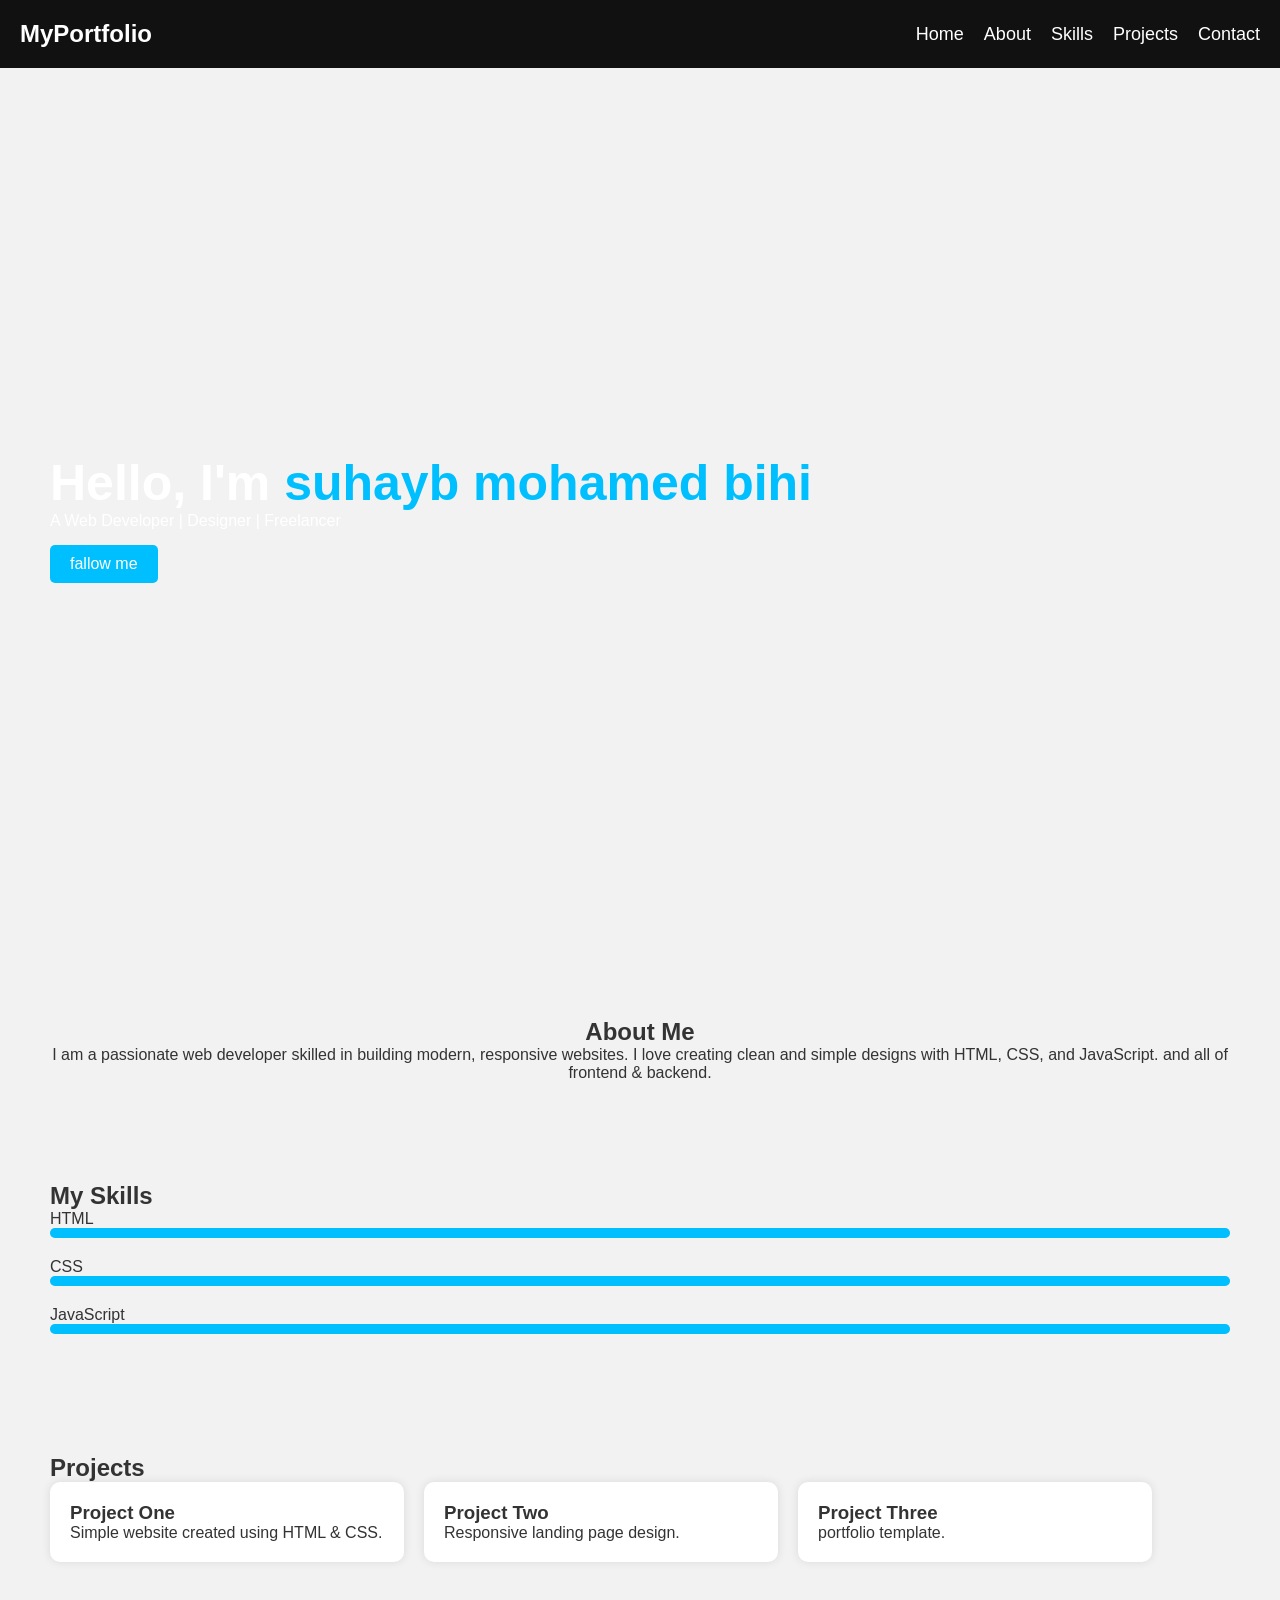
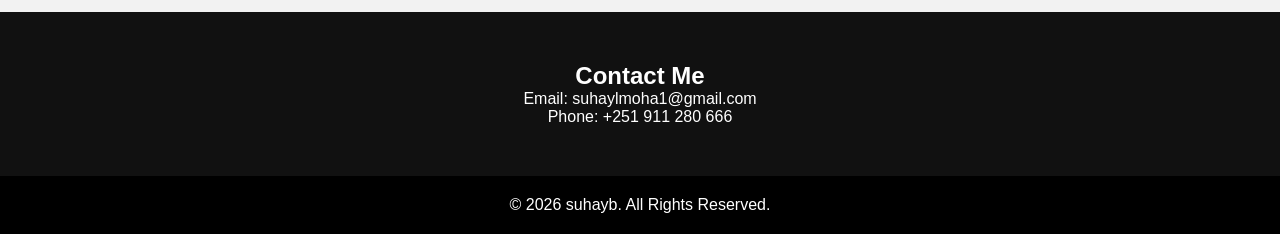
<file: my personal website/index.html>
<!DOCTYPE html>
<html lang="en">
<head>
    <meta charset="UTF-8">
    <meta name="viewport" content="width=device-width, initial-scale=1.0">
    <title>My Personal Website</title>
    <link rel="stylesheet" href="style.css">
</head>

<body>

    <!-- Navigation -->
    <header>
        <nav>
            <h2 class="logo">MyPortfolio</h2>
            <ul>
                <li><a href="#home">Home</a></li>
                <li><a href="#about">About</a></li>
                <li><a href="#skills">Skills</a></li>
                <li><a href="#projects">Projects</a></li>
                <li><a href="#contact">Contact</a></li>
            </ul>
        </nav>
    </header>

    <!-- Home Section -->
    <section id="home" class="home">
        <div class="content">
            <h1>Hello, I'm <span>suhayb mohamed bihi</span></h1>
            <p>A Web Developer | Designer | Freelancer</p>
            <a href="#contact" class="btn">fallow me</a>
        </div>
    </section>

    <!-- About Section -->
    <section id="about" class="about">
        <h2>About Me</h2>
        <p>
            I am a passionate web developer skilled in building modern, responsive websites.
            I love creating clean and simple designs with HTML, CSS, and  JavaScript. and all of frontend & backend.
        </p>
    </section>

    <!-- Skills Section -->
    <section id="skills" class="skills">
        <h2>My Skills</h2>
        <div class="skill-box">
            <p>HTML</p>
            <div class="bar"><span style="width:100%"></span></div>

            <p>CSS</p>
            <div class="bar"><span style="width:100%"></span></div>

            <p>JavaScript</p>
            <div class="bar"><span style="width:100%"></span></div>
        </div>
    </section>

    <!-- Projects Section -->
    <section id="projects" class="projects">
        <h2>Projects</h2>

        <div class="project-container">
            <div class="project-card">
                <h3>Project One</h3>
                <p>Simple website created using HTML & CSS.</p>
            </div>

            <div class="project-card">
                <h3>Project Two</h3>
                <p>Responsive landing page design.</p>
            </div>

            <div class="project-card">
                <h3>Project Three</h3>
                <p> portfolio template.</p>
            </div>
        </div>
    </section>

    <!-- Contact Section -->
    <section id="contact" class="contact">
        <h2>Contact Me</h2>
        <p>Email: suhaylmoha1@gmail.com</p>
        <p>Phone: +251 911 280 666</p>
    </section>

    <footer>
        <p>©️ 2026 suhayb. All Rights Reserved.</p>
    </footer>

</body>
</html>
</file>
<file: my personal website/style.css>
/* Basic Reset */
* {
    margin: 0;
    padding: 0;
    box-sizing: border-box;
    font-family: Arial, sans-serif;
}

body {
    background: #f2f2f2;
    color: #333;
}

/* Navbar */
nav {
    display: flex;
    justify-content: space-between;
    align-items: center;
    padding: 20px;
    background: #111;
}

nav .logo {
    color: white;
    font-size: 24px;
}

nav ul {
    list-style: none;
    display: flex;
    gap: 20px;
}

nav ul li a {
    color: white;
    text-decoration: none;
    font-size: 18px;
}

nav ul li a:hover {
    color: #00bfff;
}

/* Home */
.home {
    height: 100vh;
    background: url('https://picsum.photos/1200/800') no-repeat center/cover;
    display: flex;
    align-items: center;
    padding-left: 50px;
    color: white;
}

.home .content h1 {
    font-size: 50px;
}

.home .content span {
    color: #00bfff;
}

.btn {
    padding: 10px 20px;
    background: #00bfff;
    color: white;
    text-decoration: none;
    border-radius: 5px;
    margin-top: 15px;
    display: inline-block;
}

/* About */
.about {
    padding: 50px;
    text-align: center;
}

/* Skills */
.skills {
    padding: 50px;
}

.skills .bar {
    background: #ddd;
    height: 10px;
    border-radius: 5px;
    margin-bottom: 20px;
}

.skills .bar span {
    display: block;
    height: 10px;
    background: #00bfff;
    border-radius: 5px;
}

/* Projects */
.projects {
    padding: 50px;
}

.project-container {
    display: flex;
    gap: 20px;
    flex-wrap: wrap;
}

.project-card {
    background: white;
    padding: 20px;
    border-radius: 10px;
    width: 30%;
    box-shadow: 0 0 10px rgba(0, 0, 0, 0.1);
}

/* Contact */
.contact {
    padding: 50px;
    text-align: center;
    background: #111;
    color: white;
}

/* Footer */
footer {
    text-align: center;
    padding: 20px;
    background: #000;
    color: white;
}
</file>
